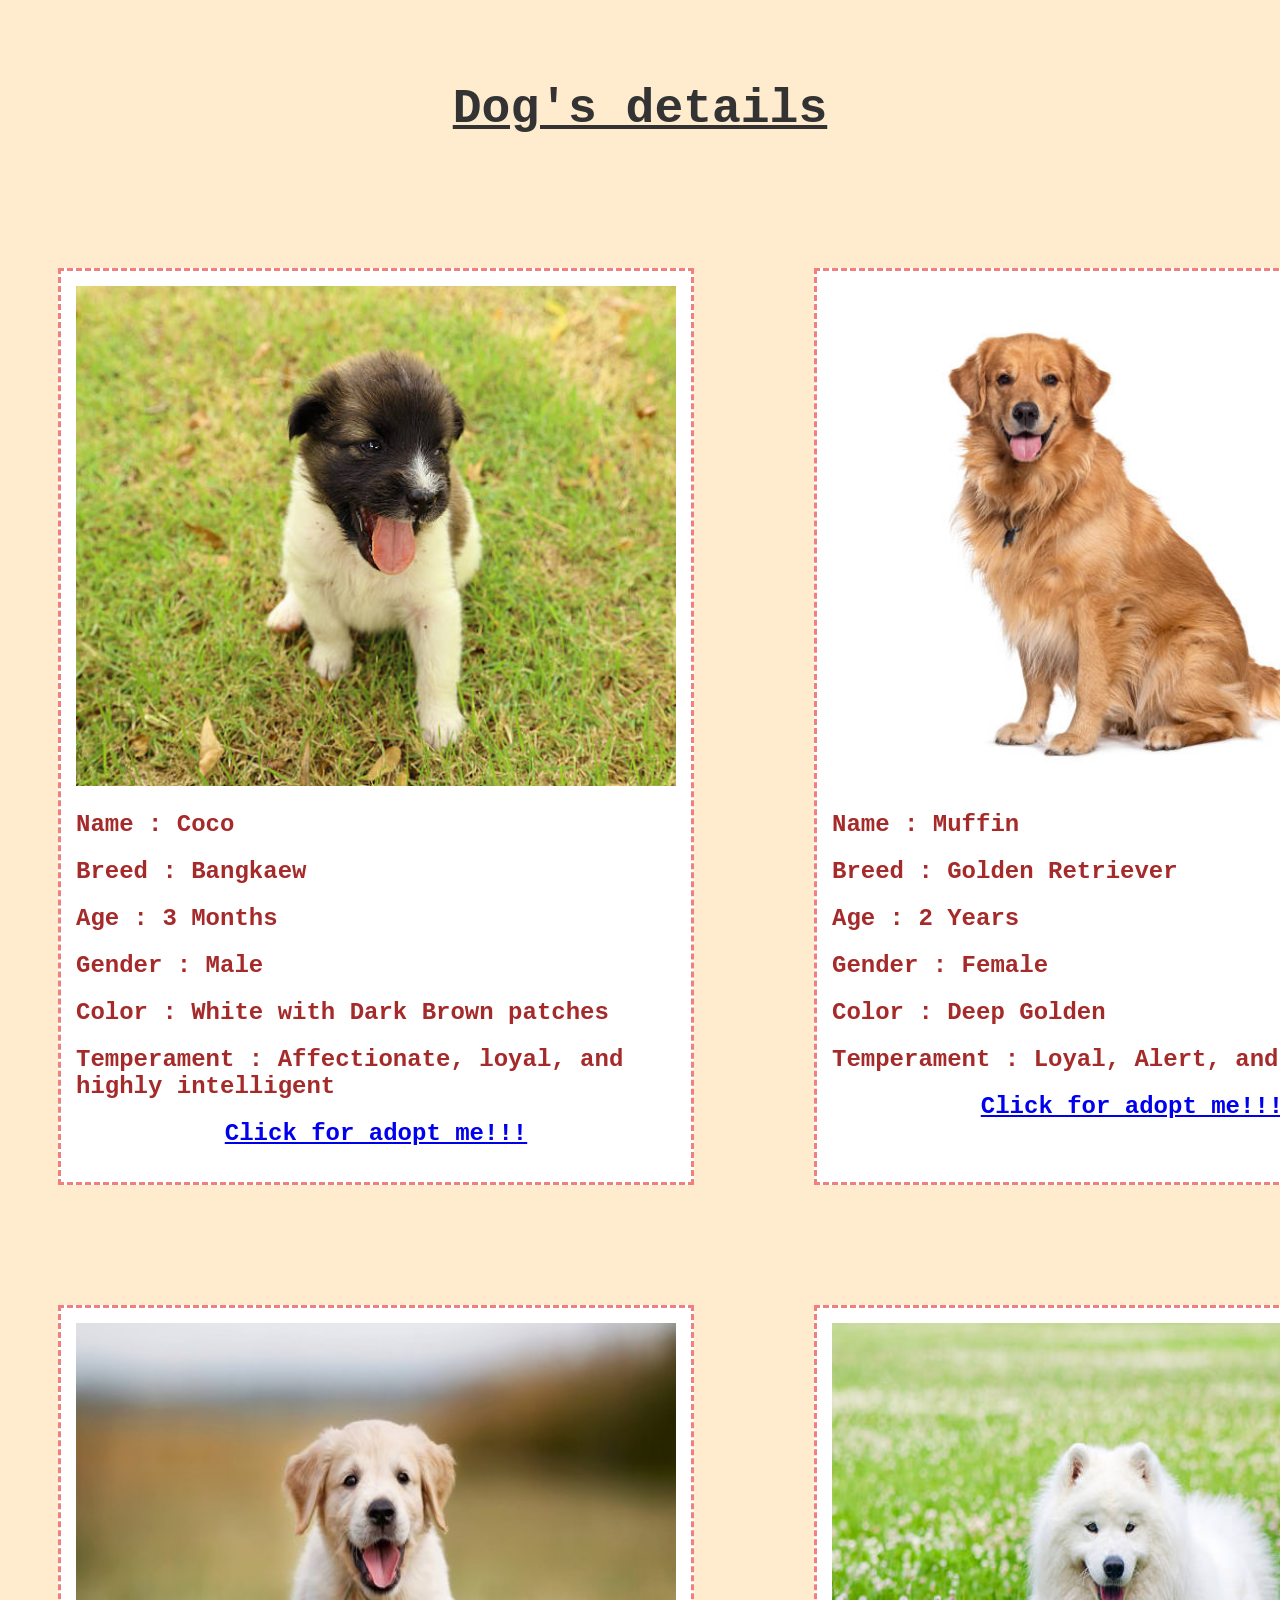
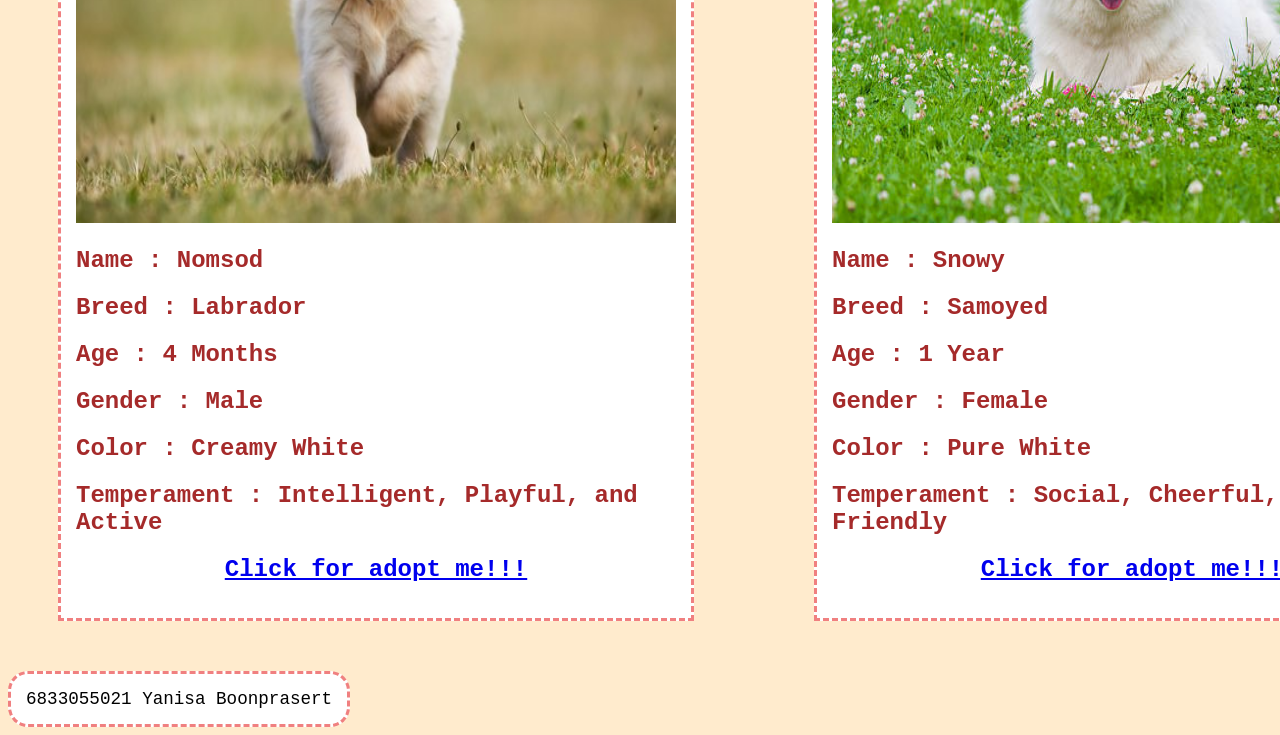
<file: index.html>
<!DOCTYPE html>
<html lang="en">
    <head>
        <title>Adopt a Dog</title>
        <link rel="stylesheet" href="style.css">
    </head>
    <body>
        <h1>Dog's details</h1>   
        <div id="dog-pane">
            <div class="dog-details">
            <img src="img/bangkaew'.jpg">
                <h2>Name : Coco</h2>
                <h2>Breed : Bangkaew</h2>
                <h2>Age : 3 Months</h2>
                <h2>Gender : Male</h2>
                <h2>Color : White with Dark Brown patches</h2>
                <h2>Temperament : Affectionate, loyal, and highly intelligent</h2>
                <a href="adoptme.html" target="_blank">
                    <h2>Click for adopt me!!!</h2> 
                </a>
            </div>
            <div class="dog-details">
                <img src="img/golden-retriever.jpg">
                <h2>Name : Muffin</h2>
                <h2>Breed : Golden Retriever</h2>
                <h2>Age : 2 Years</h2>
                <h2>Gender : Female</h2>
                <h2>Color : Deep Golden</h2>
                <h2>Temperament : Loyal, Alert, and Energetic</h2>
                <a href="adoptme.html" target="_blank">
                    <h2>Click for adopt me!!!</h2> 
                </a>
            </div>
            <div class="dog-details">
                <img src="img/labrador.jpg">
                <h2>Name : Nomsod</h2>
                <h2>Breed : Labrador</h2>
                <h2>Age : 4 Months</h2>
                <h2>Gender : Male</h2>
                <h2>Color : Creamy White</h2>
                <h2>Temperament : Intelligent, Playful, and Active</h2>
                <a href="adoptme.html" target="_blank">
                    <h2>Click for adopt me!!!</h2> 
                </a>
            </div>
            <div class="dog-details">
                <img src="img/samoyed.jpg">
                <h2>Name : Snowy</h2>
                <h2>Breed : Samoyed</h2>
                <h2>Age : 1 Year</h2>
                <h2>Gender : Female</h2>
                <h2>Color : Pure White</h2>
                <h2>Temperament : Social, Cheerful, and Friendly</h2>
                <a href="adoptme.html" target="_blank">
                    <h2>Click for adopt me!!!</h2> 
                </a>
            </div>
        </div>
        <div class="my-name-1">
                6833055021 Yanisa Boonprasert
        </div>
    </body>
</html>
</file>
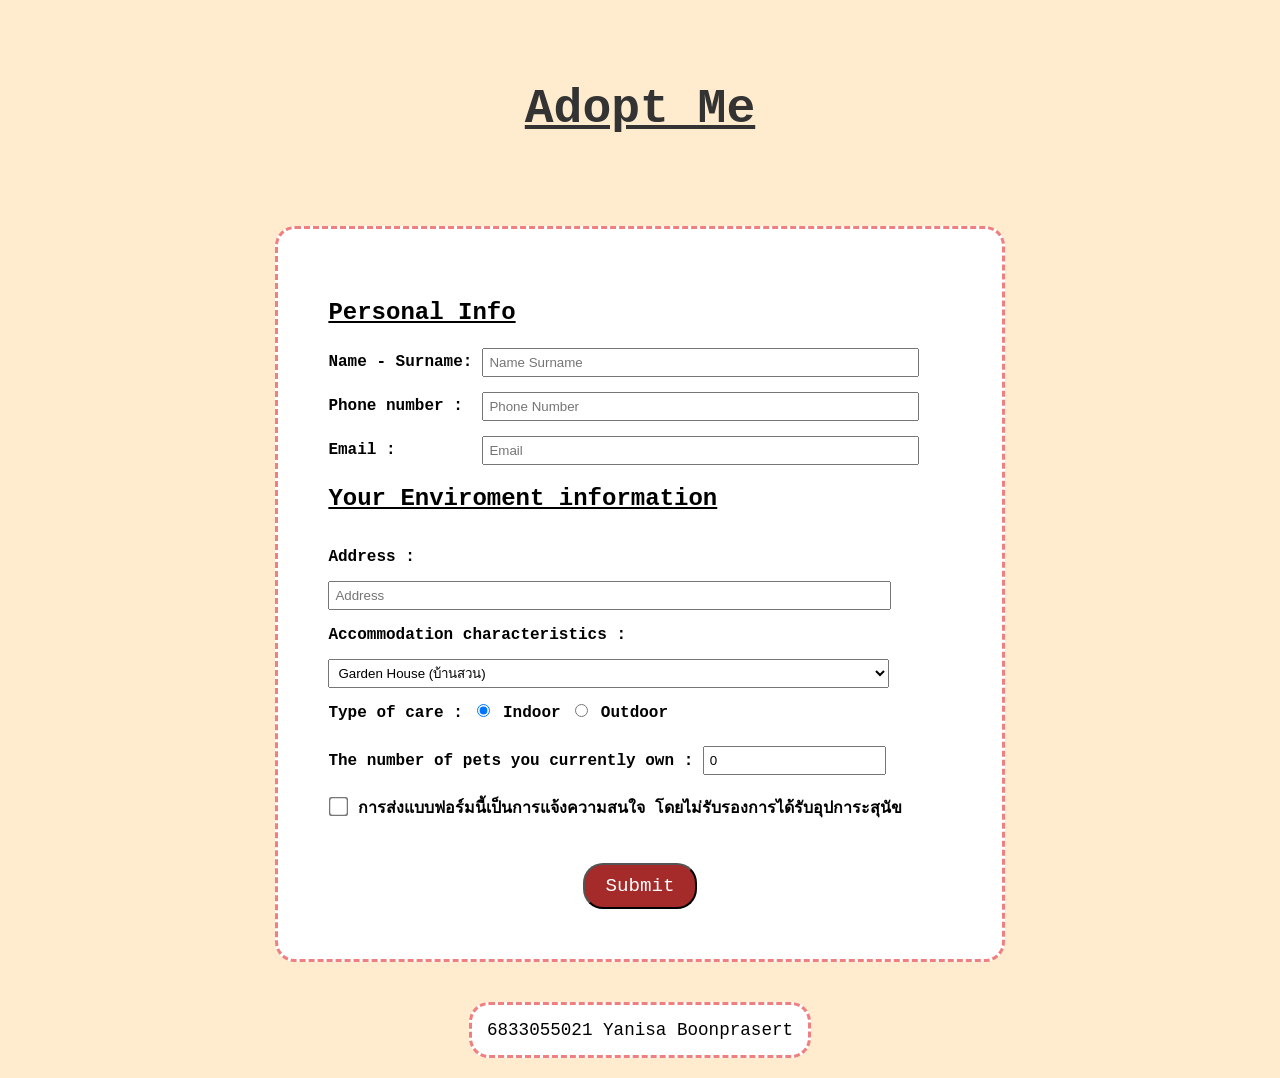
<file: adoptme.html>
<!DOCTYPE html>
<html>
    <head>
        <title>Adopt Me</title>
        <link rel="stylesheet" href="style.css">
    </head>
    <body>
        <h1>Adopt Me</h1>
        <form onsubmit="alert('Successfully Submitted!!'); return true;">
            <div id="personal">
                <h2>Personal Info</h2>
                <div class="personal-grid">
                    <label for="fullname">Name - Surname: </label>
                    <input type="text" id="fullname" name="fullname" placeholder="Name Surname">
                    
                    <label for="phone-number">Phone number : </label>
                    <input type="tel" id="phone-number" name="phone-number" placeholder="Phone Number">
                    
                    <label for="email">Email : </label>
                    <input type="email" id="email" name="email" placeholder="Email">
                </div>
            </div>
            <div id="enviroment">
                <h2>Your Enviroment information</h2>
                <label for="address">Address : </label>
                <input type="text" id="address" name="address" placeholder="Address" size="20">
                <br><label>Accommodation characteristics : </label>
                <select id="residence" name="residence" size="1">
                    <option value="Garden-House">Garden House (บ้านสวน)</option>
                    <option value="Single-Detached-House">Single-Detached House (บ้านเดี่ยว)</option>
                    <option value="Townhome">Townhome (ทาวน์โฮม)</option>
                    <option value="Condominium-Dormitory">Condominium / Dormitory (คอนโดมิเนียม/หอพัก)</option>
                </select>
                <br>
                <div>
                    <label>Type of care : </label> 
                    <input type="radio" id="indoor" name="Types-of-Care" value="indoor" checked>
                    <label for="indoor">Indoor</label>
                    <input type="radio" id="outdoor" name="Types-of-Care" value="outdoor" >
                    <label for="outdoor">Outdoor</label>
                </div>
               
                <label for="pet-numbers">The number of pets you currently own : </label>
                <input type="number" id="pet-numbers" name="pet-numbers" min="0" value="0" >
                <br>
                <div class="checkbox-group">
                    <input type="checkbox" id="disclaimer" name="disclaimer"> 
                    <label for="disclaimer">การส่งแบบฟอร์มนี้เป็นการแจ้งความสนใจ โดยไม่รับรองการได้รับอุปการะสุนัข</label>
                </div>
                <button type="submit" >Submit</button>
            </div>
        </form>

        <div class="my-name">
            6833055021 Yanisa Boonprasert
        </div>
    </body>
</html>
</file>
<file: style.css>
body{
    background-color: blanchedalmond;
}

h1 {
    padding: 50px;
    font-family: 'Courier New', Courier, monospace;
    font-style: bold;
    text-align: center;
    font-size: 300%;
    color: #333;
    text-decoration-line: underline;
}

.dog-details {
    font-family: 'Courier New', Courier, monospace;
    background-color: white;
    color:brown;
    margin: 50px;
    border: 3px dashed;
    border-color: lightcoral;
    padding: 15px;
}

.dog-details img{
    width: 600px;
    height: 500px;
}

.dog-details a{
    text-align: center;
}

#dog-pane{
    display: grid;
    grid-template-columns: repeat(2,1fr);
    gap: 20px;
    max-width: 800px;
    margin: 0;
}

@media (max-width: 800px) {
    #dog-pane {
        grid-template-columns: 1fr; 
    }
}

.my-name{
    font-family: 'Courier New', Courier, monospace;
    font-size: 110%;
    background-color: white;
    border: 3px dashed;
    border-color: lightcoral;
    padding: 15px;
    border-radius: 20px;
    display: block;
    width: fit-content;
    margin: 20px auto;
}

.my-name-1{
    font-family: 'Courier New', Courier, monospace;
    place-items: left;
    font-size: 110%;
    background-color: white;
    border: 3px dashed;
    border-color: lightcoral;
    padding: 15px;
    border-radius: 20px;
    display: block;
    width: fit-content;
    
}


form{
    font-family: 'Courier New', Courier, monospace;
    place-items: left;
    background-color: white;
    border: 3px dashed;
    border-color: lightcoral;
    border-radius: 20px;
    display: block;
    width: fit-content;
    margin: 40px auto;
    padding: 50px;
    line-height: 180%;
}

button{
    font-family: 'Courier New', Courier, monospace;
    background-color:brown;
    color: white;
    padding: 10px 20px;
    border-radius: 20px;
    margin: 20px;
    font-style: bold;
    font-size: 120%;
    display: block;           
    width: fit-content;
    margin: 30px auto 0 auto;
}

button:hover {
    background-color: #5c1a1a;
    transform: scale(1.05);   
    transition: 0.2s;
}

form h2{
    text-decoration-line: underline;
}

.personal-grid {
    display: grid;
    grid-template-columns: auto 1fr;
    gap: 15px 10px; 
    align-items: center; 
}

.personal-grid label {
    white-space: nowrap; 
    font-weight: bold;
}

.personal-grid input {
    width: 90%;
    padding: 5px;
}


#enviroment label{
    white-space: nowrap; 
    font-weight: bold;
    line-height: 3;
}


#enviroment input{
    padding: 5px;
}

#enviroment select{
    padding: 5px;
}

.checkbox-group{
    display: flex;
    align-items: flex-start;
    gap: 10px;
}

.checkbox-group label{
    white-space: normal !important;
}

.checkbox-group input[type="checkbox"] {
    margin-top: 15px;
    transform: scale(1.5);
}

#enviroment input[type="text"] {
    width: 88%;
}

#enviroment select{
    width: 90%;
}
</file>
